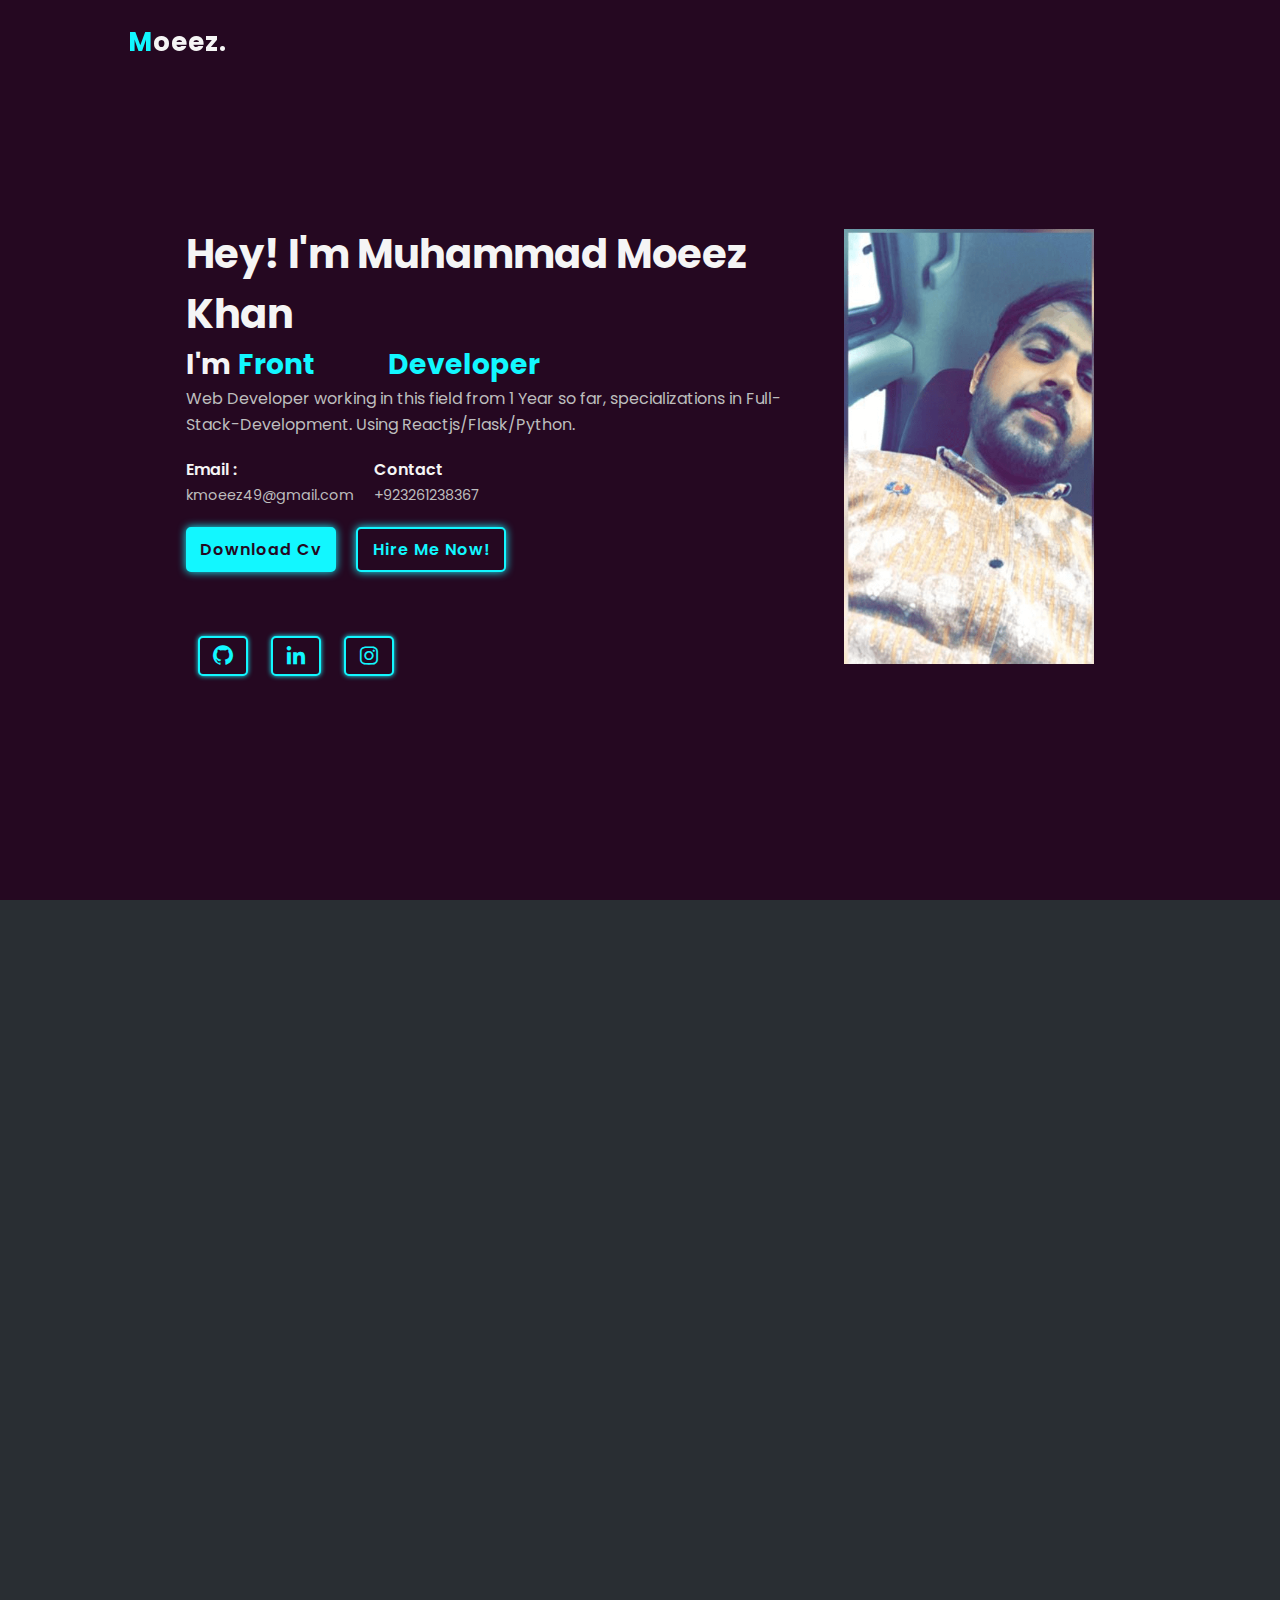
<file: index.html>
<!DOCTYPE html>
<html lang="en">

<head>
    <meta charset="UTF-8">
    <meta name="viewport" content="width=device-width, initial-scale=1.0">
    <title>Muhammad Moeez Khan | Full Stack Developer</title>
    
    <!-- SEO Meta Tags -->
    <meta name="description" content="Muhammad Moeez Khan - A passionate Full Stack Developer specializing in React.js and Python/Flask. Explore my portfolio and projects.">
    <meta name="keywords" content="Full Stack Developer, React.js, Python, Flask, Web Development, Portfolio, JavaScript, Netlify">
    <meta name="author" content="Muhammad Moeez Khan">
    
    <!-- Open Graph Meta Tags (For Social Media) -->
    <meta property="og:title" content="Muhammad Moeez Khan | Full Stack Developer">
    <meta property="og:description" content="Explore the portfolio of Muhammad Moeez Khan, a Full Stack Developer specializing in React.js and Python/Flask.">
    <meta property="og:url" content="https://moeezkhan.netlify.app">
    <meta property="og:type" content="website">
    <meta property="og:image" content="https://moeezkhan.netlify.app/your-thumbnail-image.jpg">
    
    <!-- Twitter Card Meta Tags -->
    <meta name="twitter:card" content="summary_large_image">
    <meta name="twitter:title" content="Muhammad Moeez Khan | Full Stack Developer">
    <meta name="twitter:description" content="Explore the portfolio of Muhammad Moeez Khan, a Full Stack Developer specializing in React.js and Python/Flask.">
    <meta name="twitter:image" content="https://moeezkhan.netlify.app/your-thumbnail-image.jpg">
    
    <!-- Favicon -->
    <link rel="icon" type="image/png" sizes="16x16" href="./images/16x16.png">
    <link rel="icon" type="image/png" sizes="32x32" href="./images/32x32.png">
    <link rel="icon" type="image/png" sizes="48x48" href="./images/48x48.png">
    
    <!-- Stylesheets -->
    <link rel="stylesheet" href="style.css">
    <link href='https://unpkg.com/boxicons@2.1.4/css/boxicons.min.css' rel='stylesheet'>
</head>


<body>
    <header>
        <div class="logo"><span>M</span>oeez.</div>
        <ul class="navlist">
            <li><a href="#home" style="--i:1">Home</a></li>
            <li><a href="#about" style="--i:2">About</a></li>
            <li><a href="#services" style="--i:3">Services</a></li>
            <li><a href="#skills" style="--i:4">Skills</a></li>
            <li><a href="#portfolio" style="--i:5">Portfolio</a></li>
            <li><a href="#contact" style="--i:6">Contact</a></li>
        </ul>
        <div id="menu-icon" class="bx bx-menu"></div>
    </header>

    <section id="home" class="home">
        <div class="home-content scroll-scale">
            <h1>Hey! I'm Muhammad Moeez Khan</h1>
            <div class="change-text">
                <h3>I'm</h3>
                <h3>
                    <span class="word">Full&nbsp;Stack&nbsp;Developer</span>
                    <span class="word">Front&nbsp;End&nbsp;Developer</span>
                    <span class="word">Backend&nbsp;End&nbsp;Developer</span>
                </h3>
            </div>
            <p>
                Web Developer working in this field from 1 Year so far, specializations in Full-Stack-Development. Using Reactjs/Flask/Python.
            </p>
            <div class="info-box">
                <div class="email-info">
                    <h5>Email :</h5>
                    <span>kmoeez49@gmail.com</span>
                </div>
                <div class="behance-info">
                    <h5>Contact</h5>
                    <span>+923261238367</span>
                </div>

            </div>
            <div class="btn-box">
                <a href="./cv/MyResume.pdf" class="btn">Download Cv</a>
                <a href="#" class="btn">Hire Me Now!</a>

            </div>
            <div class="social-icons">
                <a href="https://github.com/Moeezkhan0088"> <i class="bx bxl-github"></i></a>
                <a href="https://www.linkedin.com/in/moeez-khan-ab4949296/"> <i class="bx bxl-linkedin"></i></a>
                <a href="https://www.instagram.com/m_o_e_e_z__x/profilecard/?igsh=dWZoMjc2ZzFzYXZh"> <i class="bx bxl-instagram"></i></a>
                <!-- <a href="#"> <i class="bx bxl-"></i></a> -->
            </div>
        </div>



        <div class="home-image scroll-scale">
            <div class="img-box">
                <img src="./images/Screenshot_4.png" height="auto" width="250px" alt="image is loading">
            </div>
        </div>

    </section>



    <section class="about" id="about">

        <div class="img-about scroll-scale">
        <img src="./images/Screenshot_4.png" alt="loading">

        <div class="info-about1">
            <span>1</span>
            <p>Years of Experience</p>
        </div>
        <div class="info-about2">
            <span>10+</span>
            <p>Project Complete</p>
        </div>
        <div class="info-about3">
            <span>20+</span>
            <p>Happy Clients</p>
        </div>
        </div>


        <div class="about-content scroll-scale">
            <span>Let me introduce myself</span>
            <h2>About Me</h2>
            <h3>A story of good</h3>
            <p>I am a passionate Full Stack Developer with expertise in building dynamic and responsive web applications. My tech stack includes React for front-end development, Node.js for back-end services, and Python with Flask for API development and microservices. With a strong foundation in both client-side and server-side technologies, I aim to create efficient, scalable, and user-friendly web solutions.</p>
              
            
            <div class="btn-box">
                <a href="#" class="btn">Read More</a>
            </div>
        </div>

    </section>



    <section class="services" id="services">


        <div class="main-text scroll-scale">
            <span>What I Will Do For You?</span>
            <h2>Our Services</h2>
        </div>


        <div class="section-services scroll-bottom">
            <!-- <div class="service-box">
                <i class="bx bx-layer service-icon"></i>
                <h3>Designing Websites</h3>
                <p>
                    Lorem ipsum dolor sit amet consectetur adipisicing elit. Aut consequatur dolor iusto corporis eos ad perferendis tempore aspernatur ipsam eius.
                </p>

                <div class="btn-box  service-btn">
                   <a href="#" class="btn">Read More</a>
                </div>
            </div> -->
            <div class="service-box">
                <i class="bx bx-code-alt service-icon"></i>
                <h3>Desiging Front End of Websites</h3>
                <p>
                    I specialize in designing modern, responsive websites using a variety of technologies, including React.js, HTML, CSS, Bootstrap, Tailwind CSS, and Sass (SCSS). With a strong focus on clean design and seamless user experiences, I combine the latest tools and best practices in front-end development to create visually appealing and highly functional websites.
                </p>

                <div class="btn-box  service-btn">
                   <a href="#" class="btn">Read More</a>
                </div>
            </div>
            <div class="service-box">
                <i class="bx bx-desktop service-icon"></i>
                <h3>Backend Development</h3>
                <p>
                    I specialize in building robust, high-performance back-end systems using Python (Flask) and Node.js. With a strong focus on data security, scalability, and efficiency, I apply the latest tools and best practices in back-end development to create reliable, secure, and scalable server-side applications.                </p>

                <div class="btn-box  service-btn">
                   <a href="#" class="btn">Read More</a>
                </div>
            </div>
        </div>
    </section>


    <section class="skills" id="skills">

    <div class="main-text scroll-scale">
        <span>Technical and Professional</span>
        <h2>My Skills</h2>
    </div>


    <div class="skill-main">
        <div class="skill-left scroll-scale">
            <h3>Technical Skills</h3>
            <div class="skill-bar">
                <div class="info">
                    <p>Html</p>
                    <p>80%</p>
                </div>
                <div class="bar">
                    <span class="html"></span>
                </div>
            </div>
            <div class="skill-bar">
                <div class="info">
                    <p>Css</p>
                    <p>70%</p>
                </div>
                <div class="bar">
                    <span class="css"></span>
                </div>
            </div>
            <div class="skill-bar">
                <div class="info">
                    <p>Sass</p>
                    <p>100%</p>
                </div>
                <div class="bar">
                    <span class="sass"></span>
                </div>
            </div>
            <div class="skill-bar">
                <div class="info">
                    <p>JavaScript</p>
                    <p>80%</p>
                </div>
                <div class="bar">
                    <span class="javascript"></span>
                </div>
            </div>
            <div class="skill-bar">
                <div class="info">
                    <p>React.js</p>
                    <p>70%</p>
                </div>
                <div class="bar">
                    <span class="react"></span>
                </div>
            </div>
            <div class="skill-bar">
                <div class="info">
                    <p>BootStrap</p>
                    <p>80%</p>
                </div>
                <div class="bar">
                    <span class="bootstrap"></span>
                </div>
            </div>
            <div class="skill-bar">
                <div class="info">
                    <p>Python</p>
                    <p>80%</p>
                </div>
                <div class="bar">
                    <span class="python"></span>
                </div>
            </div>

        </div>
   
    

        <div class="skill-right scroll-scale">
            <h3>Professional Skills</h3>
            <div class="professional">
                <div class="box">
                    <div class="circle" data-dots="80" data-percent="90"></div>
                    <div class="text">
                        <big>90%</big>
                        <small>Team Work</small>
                    </div>
                </div>
                <div class="box">
                    <div class="circle" data-dots="80" data-percent="60"></div>
                    <div class="text">
                        <big>60%</big>
                        <small>Creativity</small>
                    </div>
                </div>
                <div class="box">
                    <div class="circle" data-dots="80" data-percent="70"></div>
                    <div class="text">
                        <big>70%</big>
                        <small>Communication</small>
                    </div>
                </div>
            </div>

        </div>
    </div>

    </section>

<section class="portfolio" id="portfolio">
     <div class="main-text scroll-scale">
        <span>What will I do for you?</span>
        <h2>Latest Projects</h2>
     </div>


     <div class="container">
        <div class="filter-buttons scroll-scale">
            <button class="button" data-filter="all">All</button>
            <button class="button" data-filter=".product">Product</button>
            <button class="button" data-filter=".interacting">Interacting</button>
            <button class="button" data-filter=".web">Web App</button>
        </div>

     <div class="portfolio-gallery scroll-bottom">
        <div class="port-box mix product">
            <div class="port-image">
                <img src="./images/Screenshot_19.png" alt="loading">
            </div>
            <div class="port-content">
                <h3>4k Video Downloader</h3>
                <p>Downloader for downloading videos from different social media platforms</p>
                   <a href="https://4kvideosaver.com/" target="_blank"><i class="bx bx-link-external"></i></a> 
            </div>
        </div>
        <div class="port-box mix product">
            <div class="port-image">
                <img src="./images/Screenshot 2025-02-05 092847.png" alt="loading">
            </div>
            <div class="port-content">
                <h3>Quickparaphraser Tool</h3>
                <p>Quickparaphraser tools for rephrasing text ,grammmer check and summerize text.</p>
                   <a href="https://quickparaphraser.com/" target="_blank"><i class="bx bx-link-external"></i></a> 
            </div>
        </div>
        <div class="port-box mix product">
            <div class="port-image">
                <img src="./images/converter.png" alt="loading">
            </div>
            <div class="port-content">
                <h3>Pdf Converter</h3>
                <p>PDF Converter with different file conversions</p>
                   <a href="https://onlinepdf.tools/"><i class="bx bx-link-external"></i></a> 
            </div>
        </div>
        <div class="port-box mix web">
            <div class="port-image">
                <img src="./images/keyboard.png" alt="loading">
            </div>
            <div class="port-content">
                <h3>Keyboard Tester</h3>
                <p>Keyboard Tester for testing keyboard of windows laptops</p>
                   <a href="https://keyboardtest.surge.sh/" target="_blank"><i class="bx bx-link-external"></i></a> 
            </div>
        </div>
        <div class="port-box mix web">
            <div class="port-image">
                <img src="./images/devtribe.png" alt="loading">
            </div>
            <div class="port-content">
                <h3>DevTribe Website</h3>
                <p>DevTribe Website For their Use</p>
                   <a href="https://devtribe1.surge.sh/" target="_blank"><i class="bx bx-link-external"></i></a> 
            </div>
        </div>
        <div class="port-box mix interacting">
            <div class="port-image">
                <img src="./images/pslclone.png" alt="loading">
            </div>
            <div class="port-content">
                <h3>Psl Website Clone</h3>
                <p>Cloned Psl Webiste in React</p>
                   <a href="https://pslclonereact.surge.sh/" target="_blank"><i class="bx bx-link-external"></i></a> 
            </div>
        </div>
        <div class="port-box mix interacting">
            <div class="port-image">
                <img src="./images/conneckt.png" alt="loading">
            </div>
            <div class="port-content">
                <h3>Conneckt Landing Page</h3>
                <p>Here is the clone of conneckt landing page</p>
                   <a href="https://connektclone.surge.sh/" target="_blank"><i class="bx bx-link-external"></i></a> 
            </div>
        </div>
     </div>

     </div>

</section>



<section class="contact" id="contact">
<div class="main-text scroll-scale">
    <span>Ask me questions</span>
    <h2>Contact Me</h2>
</div>

<form action="#" class="scroll-bottom">
    <input type="text" placeholder="Your Name">
    <input type="email" placeholder="Your Email">
    <input type="text" placeholder="Your Address">
    <input type="number" placeholder="Your Number">
    <textarea name="" id="" cols="30" rows="10" placeholder="Your Message"></textarea>
    <div class="btn-box formBtn ">
            <button type="submit" class="btn">Send Message</button>
    </div>
</form>

</section>




<footer>

  <p class="scroll-scale">Copyright &copy; 2024 by MkCoder || All Rights Reserved.</p>
  <a href="#home"><i class="bx bx-up-arrow-alt"></i></a>

</footer>


     <script src="./mixitup.min.js"></script>
    <script src="script.js"></script>
</body>

</html>
</file>
<file: style.css>
@import url('https://fonts.googleapis.com/css2?family=Poppins:ital,wght@0,100;0,200;0,300;0,400;0,500;0,600;0,700;0,800;0,900;1,100;1,200;1,300;1,400;1,500;1,600;1,700;1,800;1,900&family=Roboto:ital,wght@0,100;0,300;0,400;0,500;0,700;0,900;1,100;1,300;1,400;1,500;1,700;1,900&display=swap');
*{
    margin: 0;
    padding: 0;
    box-sizing: border-box;
    list-style: none;
    scroll-behavior: smooth;
    text-decoration: none;
}
:root{
    --text-color: #f5f5f5;
    --hover-color: #12f7ff;
    --bg-color: #250821;
    --secon-bg-color: #292e33;
    --big-font:2.5rem;
    --norma-font:2rem;
    --neon-box-shadow: 0 0 .5rem #12f7ff;
    --h2-font:2rem;
    --font-neon-text-shadow: 0 0 10px rgba(18,247,255,0.3),
    0 0 20px rgba(18,247,255,0.3),
    0 0 30px rgba(18,247,255,0.3),
    0 0 40px rgba(18,247,255,0.3),
    0 0 70px rgba(18,247,255,0.3),
    0 0 80px rgba(18,247,255,0.3),
    0 0 100px rgba(18,247,255,0.3),
    0 0 150px rgba(18,247,255,0.3);
}


::-webkit-scrollbar{
    height: 0;
    width: .5rem;
}

::-webkit-scrollbar-track{
    background: var(--secon-bg-color);
}
 ::-webkit-scrollbar-thumb{
     background : var(--hover-color);
     border-radius: 5rem;
 }





body{
    font-family: "Poppins",sans-serif;
    background-color: var(--bg-color);
    color: var(--text-color);
}
header{
    position: fixed;
    top: 0;
    left: 0;
    z-index: 1000;
    border-bottom: 1px solid transparent;
    display: flex;
    align-items: center;
    justify-content: space-between;
    width: 100%;
    padding: 20px 10%;
}

header.sticky{

    background: var(--bg-color);
    border-bottom: 1px solid var(--secon-bg-color);
    padding: 12px 10%;

}
.logo{
    font-size: 26px;
    font-weight: 700;
    letter-spacing: 1px;
}
span{
    color: var(--hover-color);
}
.navlist{
    display: flex;
}
.navlist a{
    display: inline-block;
    color: var(--text-color);
    font-weight: 500;
    padding: 10px 20px;
    animation: slideAnimation 1s ease forwards;
    animation-delay: calc(.3s * var(--i));
    opacity: 0;
}


.navlist a:hover{
    color: var(--hover-color);
    text-shadow: 0 0 10px rgba(18,247,255,0.6),
    0 0 20px rgba(18,247,255,0.6),
    0 0 30px rgba(18,247,255,0.6),
    0 0 40px rgba(18,247,255,0.6),
    0 0 70px rgba(18,247,255,0.6),
    0 0 80px rgba(18,247,255,0.6),
    0 0 100px rgba(18,247,255,0.6),
    0 0 150px rgba(18,247,255,0.6);
}

.navlist  a.active{
    color: var(--hover-color);
}


#menu-icon{
    font-size: 1.8rem;
    z-index: 10001;
    cursor: pointer;
    margin-left: 25px;
    background: var(--hover-color);
    border-radius: 3px;
    color: var(--secon-bg-color);
    display: none;
}
section{
    padding: 100px 10%;
    min-height: 100vh;
    height: 100%;
    width: 100%;
    display: flex;
    justify-content: space-evenly;
    align-items: center;
}
.home-content{
    max-width: 600px;
}
.home-content h1{
    font-size: var(--big-font);
    font-weight: 700;
}
.change-text{
    font-size: 1.5rem;
    font-weight: 600;
}
.change-text h3{
    display: inline-flex;
    margin: 0;
    vertical-align: top;
}
.change-text h3 .word{
    position: absolute;
    display: flex;
    opacity: 0;
}
.change-text h3 .word .letter{
    transform-origin: center center 25px;
}
.change-text h3 .word .letter.out{
        transform: rotatex(90deg);
        transition: 0.32s cubic-bezier(0.6,0,0.7,0.2);
}
.change-text h3 .word .letter.in {
    transition: 0.38 ease;
}
.change-text h3 .word .letter.behind{
    transform: rotateX(-90deg);
}

.home-content p{
    color: #bdbdbd;
    line-height: 1.6;
}
.info-box{
    display: inline-flex;
    justify-content: space-between;
    align-items: center;
    width: 300px;
}
.info-box h5{
    font-weight: 600;
    color: var(--text-color);
    font-size: 1rem;
}
.info-box span{
    font-size: .9rem;
    color: #bdbdbd;
}
.info-box .behance-info{
    padding: 20px;
}
.btn-box{
    display: flex;
    justify-content: space-between;
    width: 320px;
    height: 45px;
}
.btn-box .btn{
    display: inline-flex;
    justify-content: center;
    align-items: center;
    width: 150px;
    height: 100%;
    background: var(--hover-color);
    color: var(--bg-color);
    font-size: 1rem;
    letter-spacing: 1px;
    font-weight: 600;
    transition: .6s;
    box-shadow: var(--neon-box-shadow);
    border-radius:5px;
    position: relative;
    overflow: hidden;
    z-index: 1;
    border: 2px solid var(--hover-color);
}

.btn:hover{
    color: var(--hover-color);
}

.btn::before{
    content: "";
    position: absolute;
    top: 0;
    left: 0;
    background: var(--bg-color);
    width: 0;
    height: 100%;
    z-index: -1;
    transition: .4s;
}
.btn:hover::before{
    width: 100%;
}
.btn:nth-child(2){
    background: var(--bg-color);
    color: var(--hover-color);
}
.btn:nth-child(2):hover{
    color: var(--bg-color);
}
.btn:nth-child(2)::before{
    background: var(--hover-color);
}

.social-icons{
    margin-top: 4rem;
    display: flex;
    justify-content: space-around;
    width: 220px;
    height: 40px;
}
.social-icons a{
    display: inline-flex;
    width: 50px;
    height: 100%;
    justify-content: center;
    align-items: center;
    background: var(--bg-color);
    color: var(--hover-color);
    border: 2px solid var(--hover-color);
    transition: .6s;
    box-shadow: 0 0 0.3rem #12f7ff;
    border-radius: 5px;
    position: relative;
    z-index: 1;
    overflow: hidden;
}

.social-icons a i{
    font-size: 1.5rem;

}
.social-icons a:hover{
    color: var(--bg-color);
}
.social-icons a::before{
    content: "";
    position: absolute;
    top: 0;
    left: 0;
    width: 0;
    height: 100%;
    background: var(--hover-color);
    transition: .6s;
    z-index: -1;
}

.social-icons a:hover::before{
    width: 100%;
}

.home-image{
    position: relative;
}
.image-box{
    text-align: center;
}


/* About section */


 .about{
    display: flex;
    justify-content: center;
    align-items: center;
    grid-gap: 10em;
    background: var(--secon-bg-color);
 }
 .about .img-about{
    text-align: center;
    position: relative;
 }

 .about .img-about img{
    /* max-width: 400px; */
    height: auto;
    width: 250px;
 }
 .about-content span{
    color: #fdfdfd;
    font-size: .8rem;
    font-weight: 200;
    letter-spacing: 2px;
    text-transform: uppercase;
 }
 .about-content h2{
    color: var(--hover-color);
    font-weight: 700;
    font-size: var(--norma-font);
 }
 .about-content h3{
    font-weight: 600;
    font-size: 1.5rem;
    margin-bottom: .2rem;
 }
 .about-content p{
    color: #fdfdfd;
    font-weight: 300;
    margin-bottom: 1.5rem;
 }
 .info-about1,
 .info-about2,
 .info-about3{
    background: var(--bg-color);
    font-size: .5rem;
    position: absolute;
    padding: 10px;
    width: 90px;
    height: 90px;
    border-radius: 69% 31% 66% 34% / 21% 30% 70% 79%;
    display: block;
    box-shadow: var(--neon-box-shadow);
    border: 1px solid var(--hover-color);
    outline: 2px solid var(--bg-color);
    z-index: 100;
    animation: morph 6s linear infinite;
 }


 .info-about1{
    left: -15%;
    top: 34%;
 }
 .info-about2{
    left: 90%;
    top: 0%;
 }
 .info-about3{
    left: 80%;
    top: 70%;
 }

 .img-about span{
    color: var(--hover-color);
    font-size: 1rem;
    font-weight: 600;
 }

 section.services{
    display:flex;
    flex-direction: column;
 }

.main-text{
    width: 100%;
    text-align: center;
    margin-bottom: 2rem;
    color: var(--hover-color);
}
 .main-text h2{
    font-weight: 700;
    font-size: var(--norma-font);
 }

 .main-text span{
    color:#fdfdfd;
    font-size: .8rem;
    font-weight: 200;
    letter-spacing: 2px;
    text-transform: uppercase;
 }


.section-services{
    display: flex;
    justify-content: center;
    align-items: center;
    flex-wrap: wrap;
    grid-gap: 2rem;
}


.section-services .service-box{
    flex: 1 1 18rem;
    padding: 2rem 1rem 2rem ;
    text-align: center;
    background: var(--secon-bg-color);
    transition: transform .4s;
    border-radius: 10px;
}

.service-btn{
    width: auto;
    justify-content: center;
}
.service-box:hover{
    transform: translateY(-.7rem);
}

.service-icon{
    border: 2px solid var(--hover-color);
    padding: 2rem;
    background: var(--bg-color);
    display: flex;
    align-items: center;
    font-size: 3rem;
    border-radius: 50%;
    position: relative;
    color: var(--hover-color);
    box-shadow: var(--neon-box-shadow);
    outline: 3px solid var(--bg-color);
}


.service-box h3{
    margin-top: 10px;
    font-size: 1.5rem;
}

.service-box p{
    margin: .5rem 0 1.5rem 0;
    font-weight: 300;
    letter-spacing: 1px;
    color: #bdbdbd;
    line-height: 1.6;
}







section.skills{
    display: flex;
    flex-direction: column;
}


.skills{
    background: var(--secon-bg-color);
}

.skill-main{
    width: 100%;
    display: grid;
    grid-template-columns: repeat(2,1fr);
    grid-row-gap: 30px;
    grid-column-gap:50px;
}

.skill-bar{
    margin-bottom: 2.3rem;
}

.skill-main h3{
    margin-bottom: 2rem;
    font-size: var(--norma-font);
    text-align: center;
}

.skill-left .skill-bar .info{
    display: flex;
    justify-content: space-between;
    align-items: center;
    padding: 0 10px;
}

.skill-left .skill-bar .bar{
    width: 100%;
    height: 10px;
    background: var(--bg-color);
    border-radius: 25px;
    margin-top: 10px;
    position: relative;
}

.skill-bar .bar span{
        position: absolute;
        left: 0;
        height: 100%;
        width: 50%;
        background: var(--hover-color);
        border-radius: 25px;
        box-shadow: var(--neon-box-shadow);
}

.skill-bar .bar .html{
    width: 80%;
    animation: html 2s;
}
.skill-bar .bar .css{
    width: 70%;
    animation: css 2s;
}
.skill-bar .bar .javascript{
    width: 80%;
    animation: javscript 2s;
}
.skill-bar .bar .react{
    width: 70%;
    animation: javscript 2s;
}
.skill-bar .bar .bootstrap{
    width: 80%;
    animation: javscript 2s;
}
.skill-bar .bar .python{
    width: 80%;
    animation: javscript 2s;
}
.skill-bar .bar .sass{
    width: 100%;
    animation: javscript 2s;
}

/* skills right--------------------------------------------------- */

.professional{
    display: grid;
    grid-template-columns: 1fr 1fr;
}

.box{
    margin: 10px 0;
    flex: 1 1 15rem;
    position: relative;
}

.box .text{
     text-align: center;
     color: #fff;
     font-size: 1rem;
}

.box .text big{
    font: 400;
    letter-spacing: 1px;
    position: absolute;
    top: 40%;
   left: 50%;
   transform: translate(-50%,-50%);
}

.box .text small{
    display: block;
    font-weight:600;
}

.circle{
    width: 100%;
    height: 120px;
    display:flex ;
    justify-content: center;
    align-items: center;
    border: 2px solid #fff;
}
.circle .points{
    width: 2px;
    height: 10px;
    background-color:var(--bg-color);
    position: absolute;
    border-radius:3px;
    transform: rotate(calc(var(--i)*var(--rot)))  translateY(-45px);
}
.points.marked{
    animation: glow 0.04s linear forwards;
    animation-delay: calc(var(--i)*0.05s);
}





section.portfolio{
    display: flex;
    flex-direction: column;
    align-items: center;
}


.filter-buttons{
        display: flex;
        justify-content: center;
        align-items: center;
        gap: 10px;
}

.filter-buttons .button{
    background: none;
    outline: none;
    border: none;
    cursor: pointer;
    font-size: .85rem;
    font-weight: 600;
    letter-spacing: .4px;
    margin-left: 1.3rem;
    color: var(--text-color);
}

.filter-buttons .button:hover{
            color: var(--hover-color);
}

.portfolio-gallery{
    display: flex;
   margin-top: 50px;
    gap: 2rem;
    flex-wrap: wrap;
    width: 100%;
    justify-content: center;
    align-items: center;
}

.port-box{
    border-radius: 15px;
    overflow: hidden;
    background: #292e33;
    display: flex;
    grid-template-rows:1fr auto;
    align-items: center;
    border: 2px solid var(--hover-color);
    box-shadow: var(--neon-box-shadow);
    position: relative;
}

.port-image{
    display: flex;
    align-items: center;
    justify-content: center;
    height: 100%;
    width: 100%;
}

.port-image img{
    width: 350px;
    opacity: .5s;
    height: 250px;
    transition: .5s;
}

.port-content{
    position: absolute;
    bottom: 0;
    left: 0;
    width:100%;
   height: 100%;
   background: linear-gradient(rgba(0,0,0,.2,#12f7ff));
   display: flex;
   align-items: center ;
   justify-content: center;
   flex-direction: column;
   text-align: center;
   transition: 0.5s;
   padding: 0.2rem;
   opacity: 0;
}

.port-box:hover .port-content{
    opacity: 1;
}

.port-box:hover .port-image{
    transform: scale(1.1);
}

.port-content h3{
        font-size: 1.5rem;
        font-weight: 600;
        color:#250821;
        font-weight: 600;
}

.port-content p{
    font-size: 1.2rem;
    margin: 5px 0 15px 0;
    color: #250821;
    font-weight: 600;
}

.port-content a{
    background: #fff;
    border-radius: 50%;
    display: inline-flex;
    justify-content: center;
    align-items: center;
    width: 50px;
    height: 50px;
    border: 1px solid var(--hover-color);
    outline: 2px solid #fff;
}

.port-content a i{
      font-size: 1.3rem;
      color: var(--secon-bg-color);
}



section.contact{
    display: flex;
    flex-direction: column;
}

.contact{
    background: var(--secon-bg-color);
    width: 100%;
}

.contact form{
     text-align: center;
     max-width: 50rem;
     margin: 1rem auto;
     margin-bottom: 3rem;
}

.contact form input ,
.contact form textarea{
    width: 100%;
    color: var(--text-color);
    background: var(--bg-color);
    margin-bottom: .8rem;
    border: none;
    border-radius: 5px;
    padding: 0.7rem;

}

.contact form textarea{
    resize: none;
}

.formBtn{
    display: flex;
    width: 100%;
    justify-content: center;
}

.formBtn .btn{
             cursor: pointer;
             font-size: 1rem;
}

footer{
    padding: 1.5rem 10%;
    display: flex;
    align-items: center;
    justify-content: space-between;
}

footer p{
    color: #bdbdbd;
}

footer a{
    display: inline-flex;
    justify-content: center;
    color: var(--text-color);
    background: var(--hover-color);
    padding: .6rem;
    border-radius: 5px;
}

footer a i{
    font-size: 1rem;
    color: var(--secon-bg-color);
}


/* parallax  */

.scroll-scale{
    opacity: 0;
    transform: scale(.9);
    transition: all 2s;
}

.scroll-bottom{
    opacity: 0;
    transform: translateY(300px);
    transition: 3s;
}
.scroll-top{
    opacity: 0;
    transform: translateY(-300px);
    transition: 3s;
}

.show-items{
    opacity: 1;
    transform: translateX(0);
}














/* keyframes------------------------------------------------------------------------ */

 @keyframes morph {
    0%,
    100%{
        border-radius: 40% 60% 70% 30% / 40% 40% 60% 50%;
    }
    30%{
        border-radius: 70% 30% 50% 50% / 30% 30% 70% 70%;
    }
    60%{
        border-radius: 100% 60% 60% 100% / 100% 100% 60% 60%;
    }
    80%{
        border-radius: 69% 31% 66% 34% / 21% 30% 70% 79%;

    }
 }





 @keyframes html{
    0%{
        width: 0%;
    }
    100%{
        width: 72%;
    }
 }

 @keyframes css {
    0%{
        width: 0%;
    }
    100%{
        width: 70%;
    }
 }
 @keyframes javscript {
    0%{
        width: 0%;
    }
    100%{
        width: 50%;
    }
 }

 @keyframes glow {
    0%{
        background: var(--bg-color);
        box-shadow: none;
    }
    100%{
        background: var(--hover-color);
        box-shadow: var(--neon-box-shadow);
    }
 }




 @keyframes slideAnimation {
    0%{
        opacity: 0;
        transform: translateY(100px);
    }
    100%{
        opacity: 1;
        transform: translateY(0);
    }
 }




 /* break points ---------------------------------------------------------- */

 @media (max-width: 991px) {
    header, 
    header.sticky{
        padding: 15px 5%;
    }
    footer{
        padding: 15px 5%;
    }
    section{
        padding:50px 5%;
    }
    .navlist a{
        padding: 8px 15px;
    }
    :root{
        --big-font:2.2rem;
    --norma-font:1.8rem;
    --neon-box-shadow: 0 0 .8rem #12f7ff;
    --h2-font:2rem;
    }
    .home-content{
        margin-top: 5rem;
    }
    .social-icons{
        margin-top: 2rem;
    }
 }


 @media (max-width: 768px) {
    #menu-icon{
        display: block;
        transition: all .4s ease;
    }
    #menu-icon.bx-x{
        transform: rotate(-180deg);
    }
    .navlist{
        display: flex;
        position: absolute;
        top:-1000px;
        right: 0;
        left: 0;
        flex-direction: column;
        background: var(--bg-color);
        text-align: left;
        padding: 0 5%;
        transition: all .45s ease;
    }
    .navlist a{
        display: block;
        padding-bottom: 1rem;
        font-size: 1rem;
    }
    .navlist.open{
        top: 100%;
    }
    .home{
        display: flex;
        flex-direction: column;
    }
    .home-image .img-box img{
        margin-right: 100px;
        margin-top: 20px;
        width: 300px;
    }
    .about{
        display: flex;
        flex-direction: column-reverse;
        grid-gap: 5em;
    }
    .skill-main{
        display: flex;
        flex-direction: column;
    }

 }


 @media (max-width: 420px) {
     .home{
        max-width: 100%;
     }
     .home-image .img-box img{
        margin-right: 10px;
        width: 200px;
     }
     footer p{
           flex-wrap: wrap;
     }
     .social-icons{
        display: block;
        margin-left: auto;
        margin-right: auto;
     }
 }
</file>
